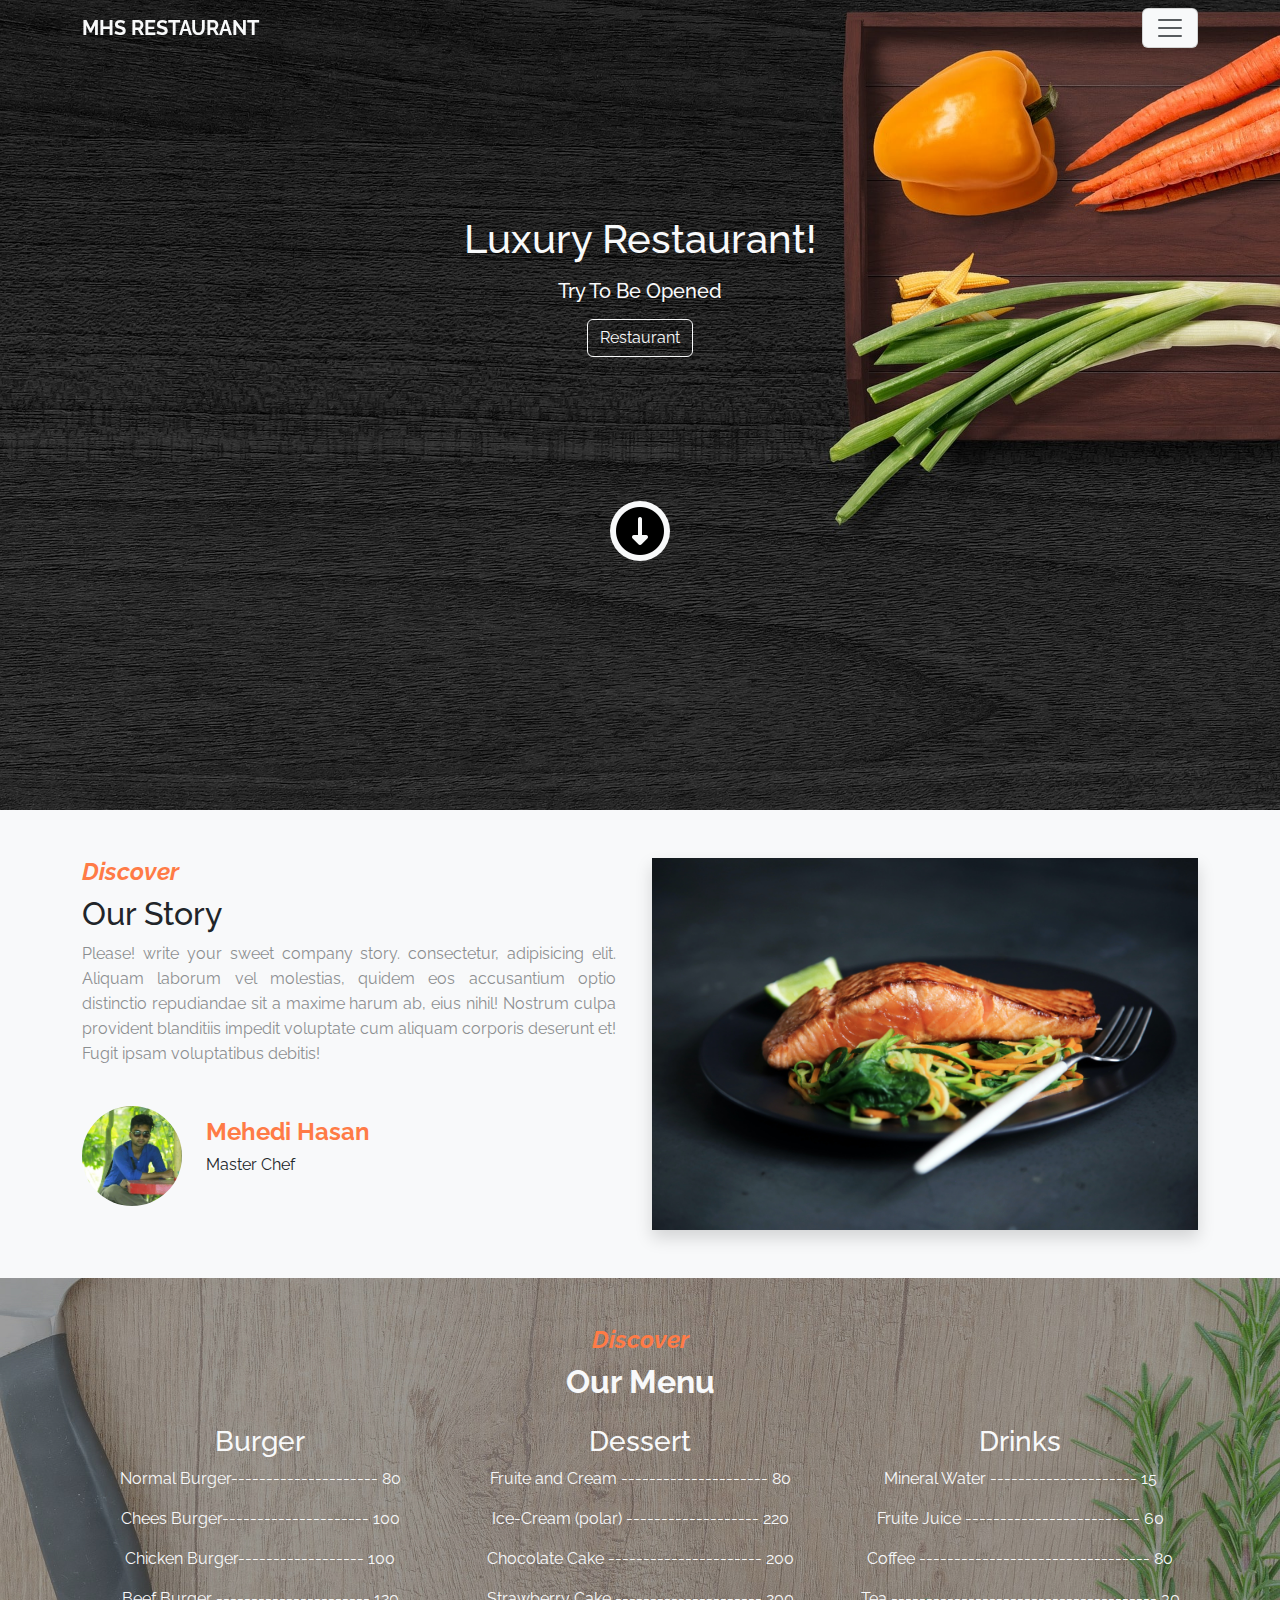
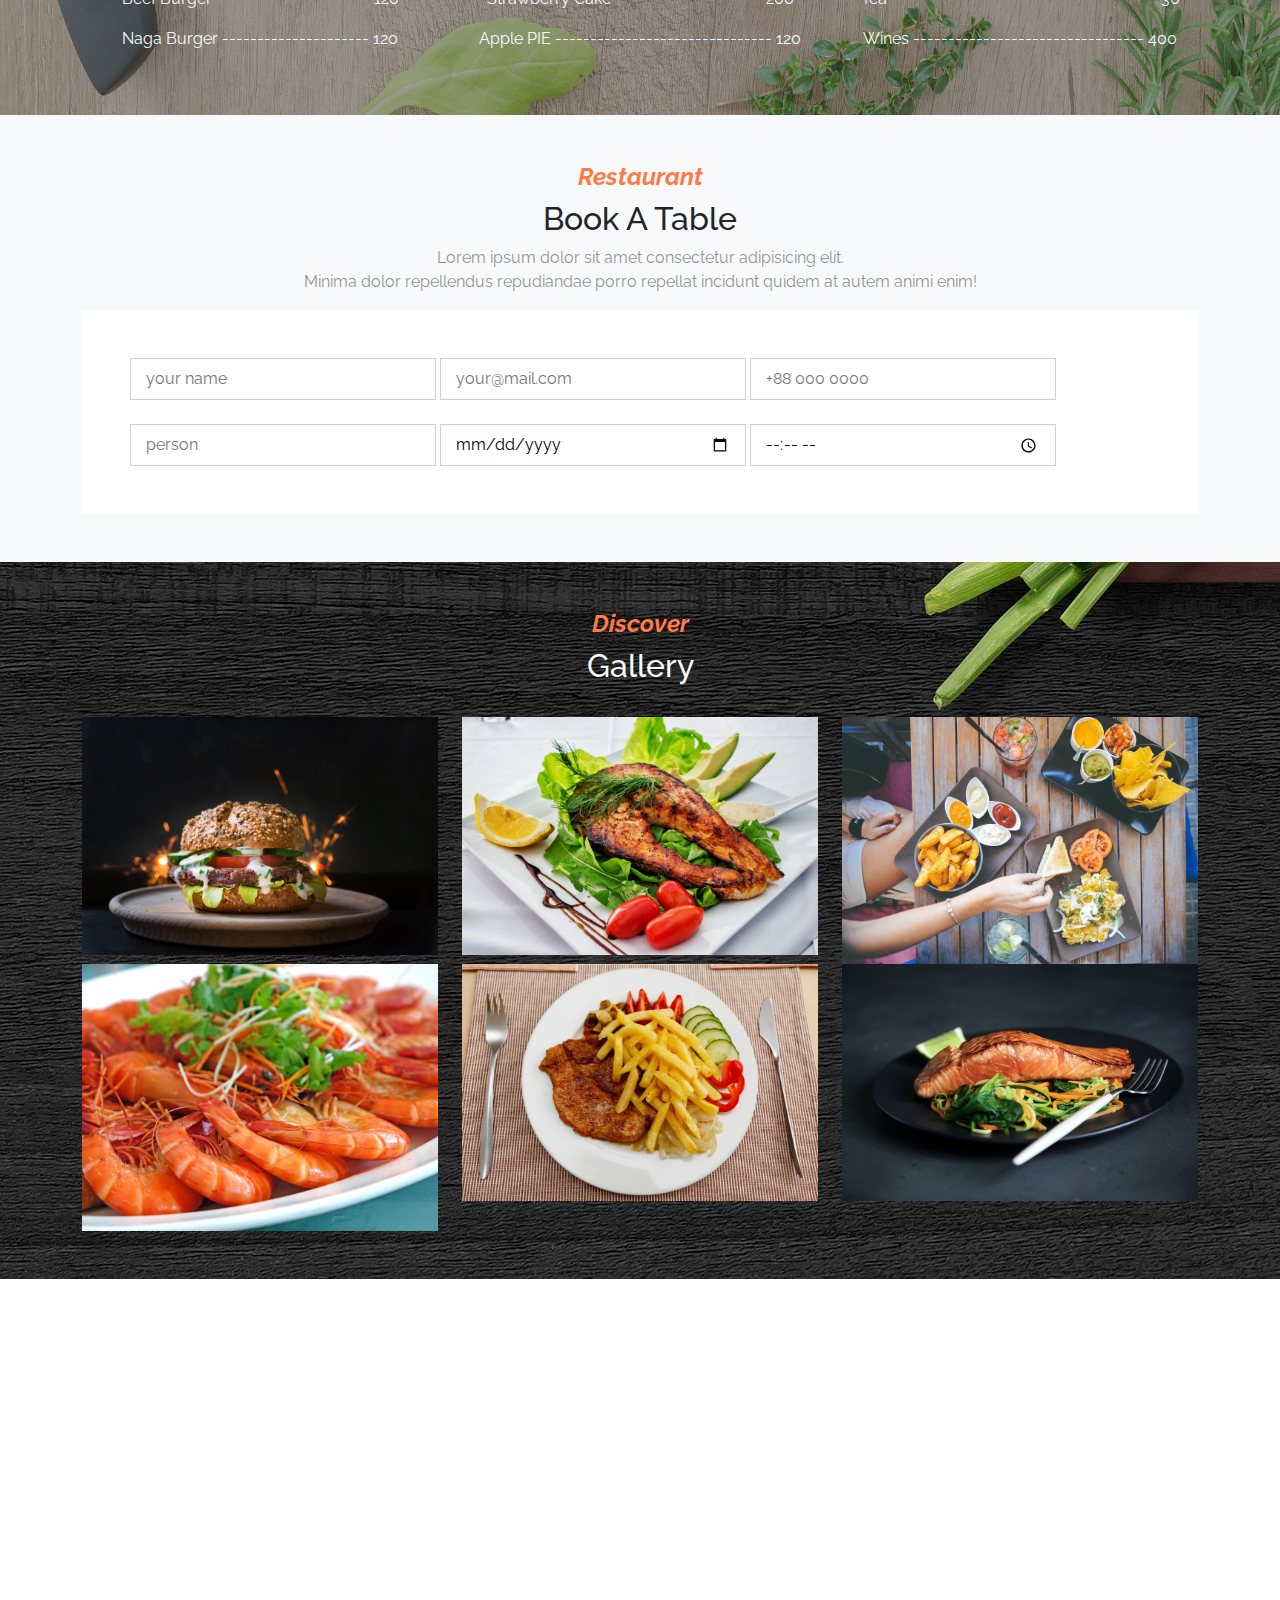
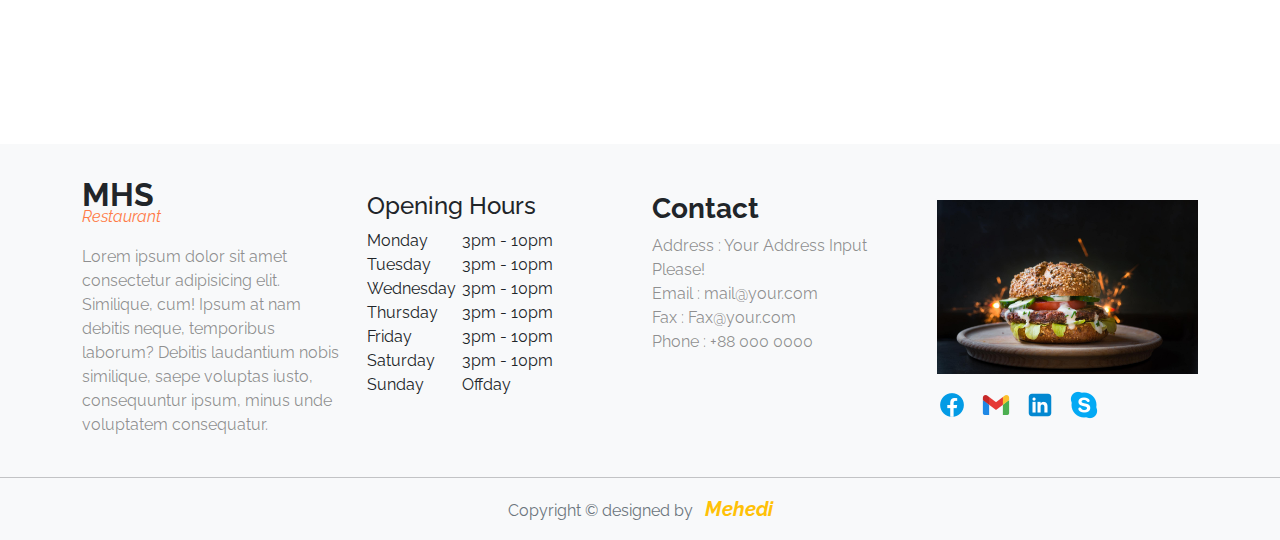
<file: index.html>
<!DOCTYPE html>
<html lang="en">
<head>
    <meta charset="UTF-8">
    <meta http-equiv="X-UA-Compatible" content="IE=edge">
    <meta name="viewport" content="width=device-width, initial-scale=1.0">
    <!-- Bootstrap CSS -->
    <link rel="stylesheet" href="https://cdn.jsdelivr.net/npm/bootstrap@5.2.0-beta1/dist/css/bootstrap.min.css">
    <!-- Sass  -->
    <link rel="stylesheet" href="/style/style.css">
    <!-- Relway Font -->
    <link rel="preconnect" href="https://fonts.googleapis.com">
    <link rel="preconnect" href="https://fonts.gstatic.com" crossorigin>
    <link href="https://fonts.googleapis.com/css2?family=Raleway:ital,wght@0,100;0,200;0,300;0,400;0,500;0,600;0,700;0,800;0,900;1,100;1,200;1,300;1,400;1,500;1,600;1,700;1,800;1,900&display=swap" rel="stylesheet">
    <!-- Favicon -->
    <link rel="shortcut icon" href="Icon/favicon.png" type="image/x-icon">
    <title>MHS Restaurant</title>
</head>
<body>
    <!-- Header Part -->
    <header id="header">
        <!-- Navigatin Bar -->
        <nav class="navbar fixed-top container">
            <div class="container-fluid">
              <a class="navbar-brand text-light fw-bold text-uppercase " href="#">MHS Restaurant</a>
              <button class="navbar-toggler bg-light" type="button" data-bs-toggle="offcanvas" data-bs-target="#offcanvasNavbar" aria-controls="offcanvasNavbar">
                <span class="navbar-toggler-icon"></span>
              </button>
              <div class="offcanvas offcanvas-start" tabindex="-1" id="offcanvasNavbar" aria-labelledby="offcanvasNavbarLabel">
                <div class="offcanvas-header">
                  <h5 class="offcanvas-title" id="offcanvasNavbarLabel">MHS Restaurant</h5>
                  <button type="button" class="btn-close" data-bs-dismiss="offcanvas" aria-label="Close"></button>
                </div>
                <div class="offcanvas-body">
                  <ul class="navbar-nav justify-content-end flex-grow-1 pe-3">
                    <li class="nav-item">
                      <a class="nav-link active" aria-current="page" href="#">Home</a>
                    </li>
                    <li class="nav-item">
                      <a class="nav-link" href="#story">Story</a>
                    </li>
                    <li class="nav-item">
                      <a class="nav-link" href="#menu">Menu</a>
                    </li>
                    <li class="nav-item dropdown">
                        <a class="nav-link" href="#footer">Contact</a>
                    </li>
                  </ul>
                </div>
              </div>
            </div>
        </nav>
          <!-- banner part -->
          <div id="banner-content" class="py-5 container text-center text-light">
              <h1>Luxury Restaurant!</h1>
              <h5 class="py-2">Try To Be Opened</h5>
              <button class="btn btn-outline-light" id="banner-btn">Restaurant</button>
          </div>
          <a href="#story" class=" mt-5 d-flex justify-content-center"><img src="Icon/icons8-below-60.png" alt="" class="bg-light rounded-circle mt-5"></a>
    </header>
    <main>

        <!-- Story Section -->
        <section id="story" class=" py-5">
            <div class="container">
                <div class="row">
                    <div class="col-md-6 d-grid align-content-center pe-4" id="story-content">
                        <h4 class="fst-italic fw-bold">Discover</h4>
                        <h2>Our Story</h2>
                        <p class="opacity-50">Please! write your sweet company story. consectetur, adipisicing elit. Aliquam laborum vel molestias, quidem eos accusantium optio distinctio repudiandae sit a maxime harum ab, eius nihil! Nostrum culpa provident blanditiis impedit voluptate cum aliquam corporis deserunt et! Fugit ipsam voluptatibus debitis!</p>
                        <div class="d-flex gap-4 py-4 ">
                            <img src="Images/chef.jpg" alt="" class="master-chef rounded-circle">
                            <div class="d-grid align-content-center">
                                <h4 class="fw-bold lh-1">Mehedi Hasan</h4>
                                <p>Master Chef</p>
                            </div>
                        </div>
                    </div>
                    <div class="col-md-6 d-flex">
                        <img src="Images/story.jpg" alt="" class="w-100 shadow">
                        </div>
                    </div>
                </div>
            </div>
        </section>
       
       <!-- Menu Section -->

       <section id="menu" class="py-5">
           <div class="container">
               <div class="text-center pb-3">
                <h4 class="fst-italic fw-bold">Discover</h4>
                <h2 class="fw-bold text-light">Our Menu</h2>
               </div>
                <div class="row text-center text-light">
                    <div class="col-md-4 burger">
                        <h3>Burger</h3>
                        <div>
                            <p>Normal Burger--------------------- 80</p>
                            <p>Chees Burger--------------------- 100</p>
                            <p>Chicken Burger------------------ 100</p>
                            <p>Beef Burger ---------------------- 120</p>
                            <p>Naga Burger --------------------- 120</p>
                        </div>
                    </div>
                    <div class="col-md-4">
                        <h3>Dessert</h3>
                        <div>
                            <p>Fruite and Cream --------------------- 80</p>
                            <p>Ice-Cream (polar) ------------------- 220</p>
                            <p>Chocolate Cake ---------------------- 200</p>
                            <p>Strawberry Cake --------------------- 200</p>
                            <p>Apple PIE ------------------------------- 120</p>
                        </div>
                    </div>
                    <div class="col-md-4">
                        <h3>Drinks</h3>
                        <div>
                            <p>Mineral Water --------------------- 15</p>
                            <p>Fruite Juice ------------------------- 60</p>
                            <p>Coffee --------------------------------- 80</p>
                            <p>Tea -------------------------------------- 30</p>
                            <p>Wines --------------------------------- 400</p>
                        </div>
                    </div>
                </div>
           </div>
       </section>

       <!-- Book Table section -->
       <section id="book_table">
           <div class="container py-5">
               <div class="table-heading text-center">
                   <h4 class="fst-italic fw-bold">Restaurant</h4>
                   <h2>Book A Table</h2>
                   <p>Lorem ipsum dolor sit amet consectetur adipisicing elit. <br>  Minima dolor repellendus repudiandae porro repellat incidunt quidem at autem animi enim!</p>
               </div>
               <form class="p-5">
                   <input type="text" placeholder="your name" >
                   <input type="email" placeholder="your@mail.com">
                   <input type="text" placeholder="+88 000 0000">
                   <div class="pt-4">
                    <input type="number" name="" id="" placeholder="person">
                    <input type="date" placeholder="05/05/2022">
                    <input type="time" placeholder="00:13 AM">
                   </div>
               </form>
           </div>
       </section>

       <!-- Gallery Part -->
       <section id="gallery">
           <div class="container py-5">
               <div class="text-center pb-4 gallery-heading">
                <h4 class="fst-italic fw-bold">Discover</h4>
                <h2 class="text-light">Gallery</h2>
               </div>
               <div class="row gallery-frame">
                   <div class="col-md-4"><img src="Images/gallery-1.jpg" alt="" class="w-100"></div>
                   <div class="col-md-4"><img src="Images/gallery-2.jpg" alt="" class="w-100"></div>
                   <div class="col-md-4"><img src="Images/gallery-3.jpg" alt="" class="w-100"></div>
                   <div class="col-md-4"><img src="Images/gallery-4.jpg" alt="" class="w-100"></div>
                   <div class="col-md-4"><img src="Images/gallery-5.jpg" alt="" class="w-100"></div>
                   <div class="col-md-4"><img src="Images/story.jpg" alt="" class="w-100"></div>
               </div>
           </div>
       </section>

       <!-- map -->
       <section>
           <div class="pt-2">
               <iframe src="https://www.google.com/maps/embed?pb=!1m14!1m12!1m3!1d14602.25938632708!2d90.38425380000001!3d23.7985053!2m3!1f0!2f0!3f0!3m2!1i1024!2i768!4f13.1!5e0!3m2!1sen!2sbd!4v1653766359776!5m2!1sen!2sbd" width="100%" height="450" allowfullscreen="" loading="lazy" referrerpolicy="no-referrer-when-downgrade"></iframe>
           </div>
       </section>
    </main>
    <footer id="footer">
        <div class="container pt-5 pb-2">
            <div class="row">
                <div class="col-md-3">
                    <div class="footer-brand">
                        <h2 class="fw-bold">MHS</h2>
                        <span class="fst-italic">Restaurant</span>
                    </div>
                    <div class="footer-paragraph text-light pt-3">
                        <p>Lorem ipsum dolor sit amet consectetur adipisicing elit. Similique, cum! Ipsum at nam debitis neque, temporibus laborum? Debitis laudantium nobis similique, saepe voluptas iusto, consequuntur ipsum, minus unde voluptatem consequatur.</p>
                    </div>
                </div>
                <div class="col-md-3 pb-4">
                    <h4>Opening Hours</h4>
                    <div class="row">
                        <div class="col-4">
                            Monday
                        </div>
                        <div class="col-8">
                            3pm - 10pm
                        </div>
                        <div class="col-4">
                            Tuesday
                        </div>
                        <div class="col-8">
                            3pm - 10pm
                        </div>
                        <div class="col-4">
                            Wednesday
                        </div>
                        <div class="col-8">
                            3pm - 10pm
                        </div>
                        <div class="col-4">
                            Thursday
                        </div>
                        <div class="col-8">
                            3pm - 10pm
                        </div>
                        <div class="col-4">
                            Friday
                        </div>
                        <div class="col-8">
                            3pm - 10pm
                        </div>
                        <div class="col-4">
                            Saturday
                        </div>
                        <div class="col-8">
                            3pm - 10pm
                        </div>
                        <div class="col-4">
                            Sunday
                        </div>
                        <div class="col-8">
                            Offday
                        </div>
                    </div>
                </div>
                <div class="col-md-3 contact">
                    <h3 class="fw-bold">Contact</h3>
                    <div>
                        <p>Address : Your Address Input Please!</p>
                        <p>Email : mail@your.com</p>
                        <p>Fax : Fax@your.com</p>
                        <p>Phone : +88 000 0000</p>
                    </div>
                </div>
                <div class="col md-3">
                    <img src="Images/gallery-1.jpg" alt="" class="w-100 pt-2">
                    <div class="social-media text-light pb-4 pt-3">
                        <a href=""><img src="Icon/fb-icon.png" alt=""></a>
                        <a href=""><img src="Icon/gmail-icon.png" alt=""></a>
                        <a href=""><img src="Icon/linkdin-icon.png" alt=""></a>
                        <a href=""><img src="Icon/skype-icon.png" alt=""></a>
                        
                    </div>
                </div>
            </div>
        </div>
        <hr>
        <p class="text-center text-secondary">Copyright &copy; designed by <a href="#" class="text-warning fs-5 text-decoration-none ps-2 fw-bold fst-italic">Mehedi</a></p>
    </footer>

    <!-- Bootstrap JS link -->
    <script src="https://cdn.jsdelivr.net/npm/bootstrap@5.2.0-beta1/dist/js/bootstrap.bundle.min.js"></script>
</body>
</html>
</file>
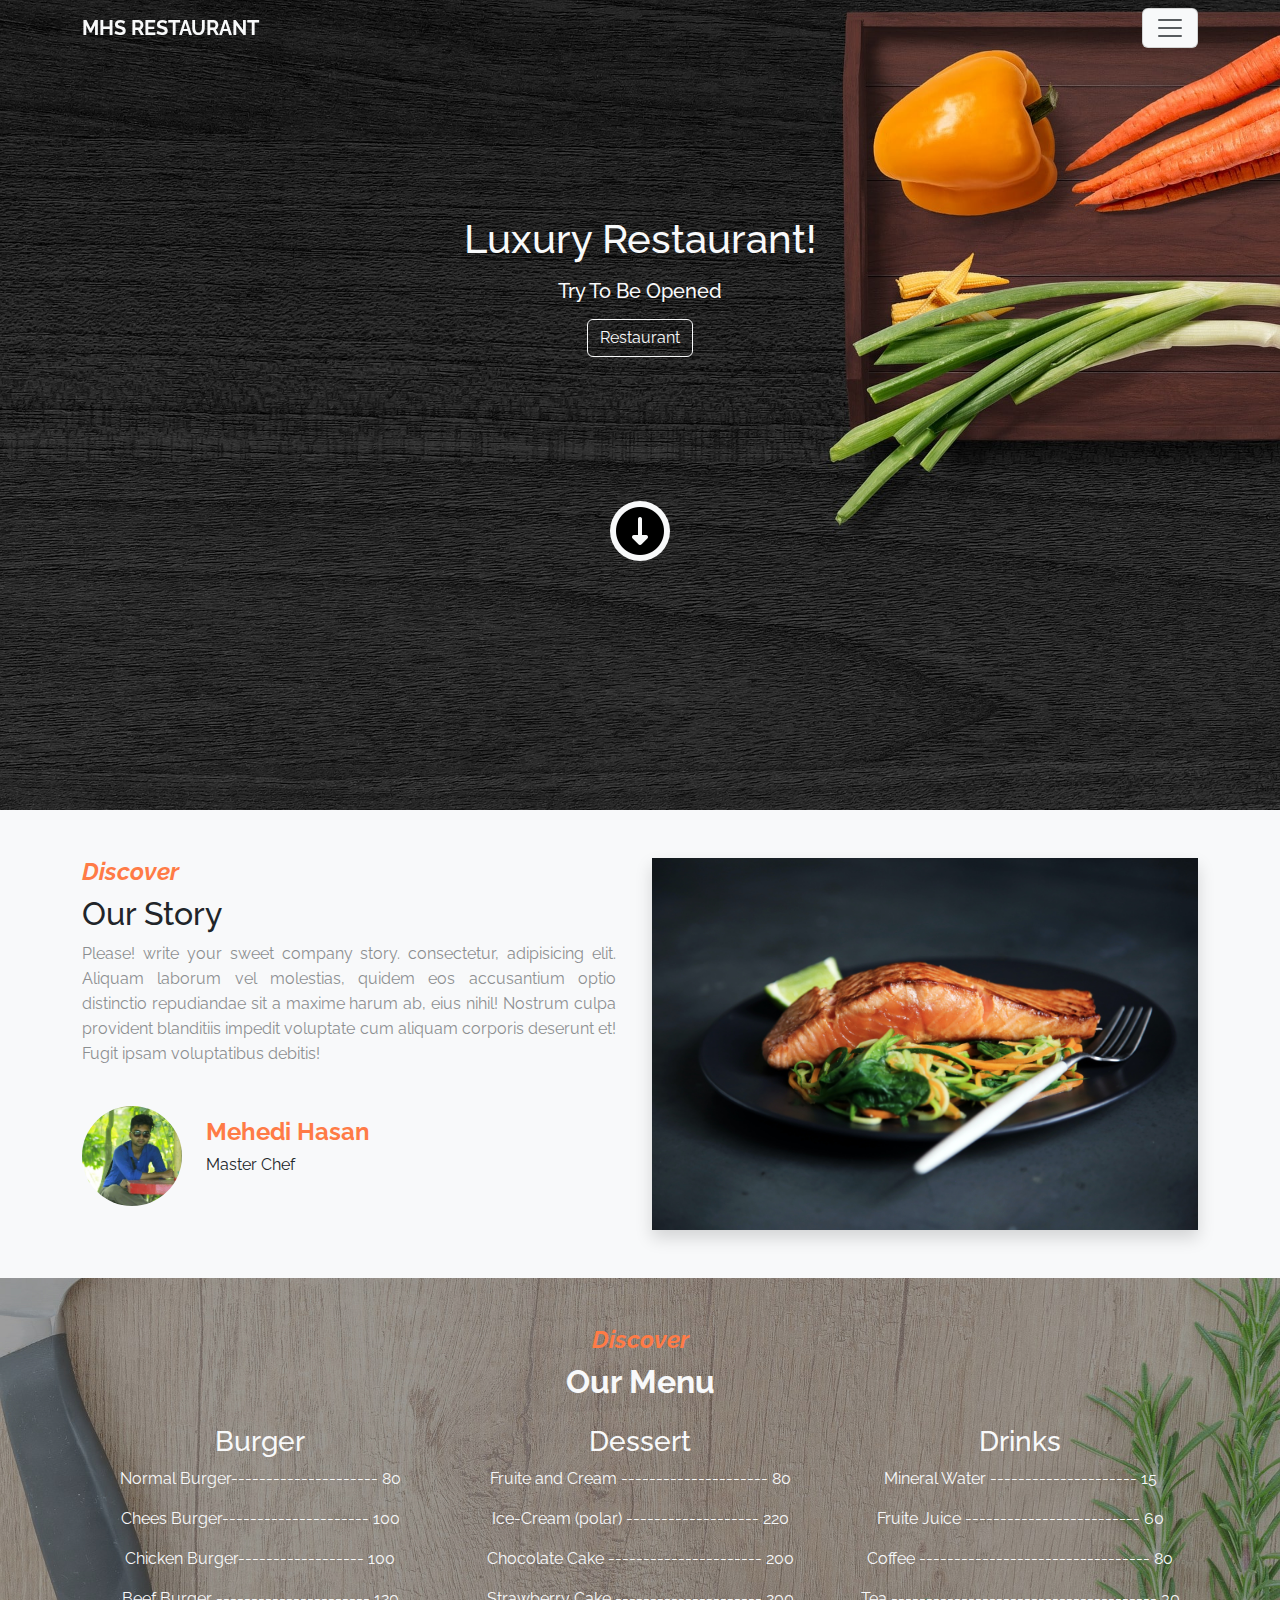
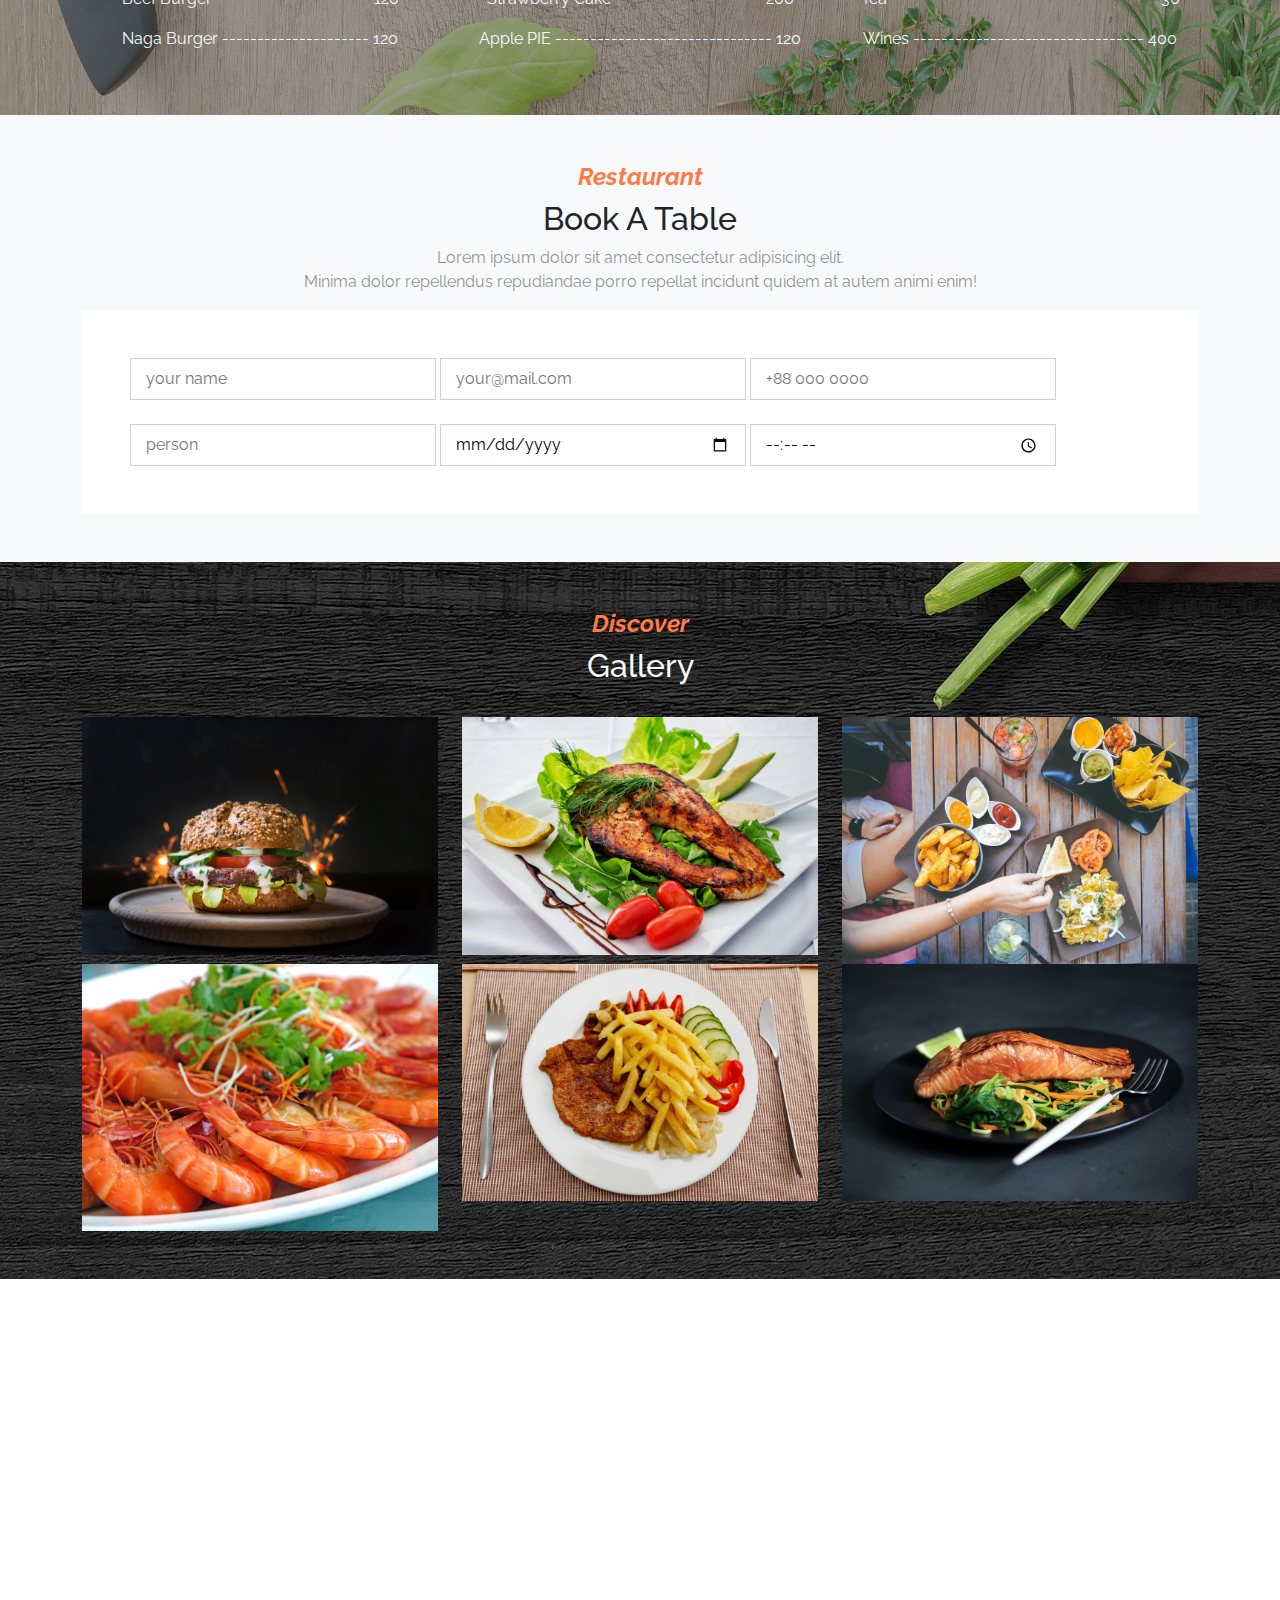
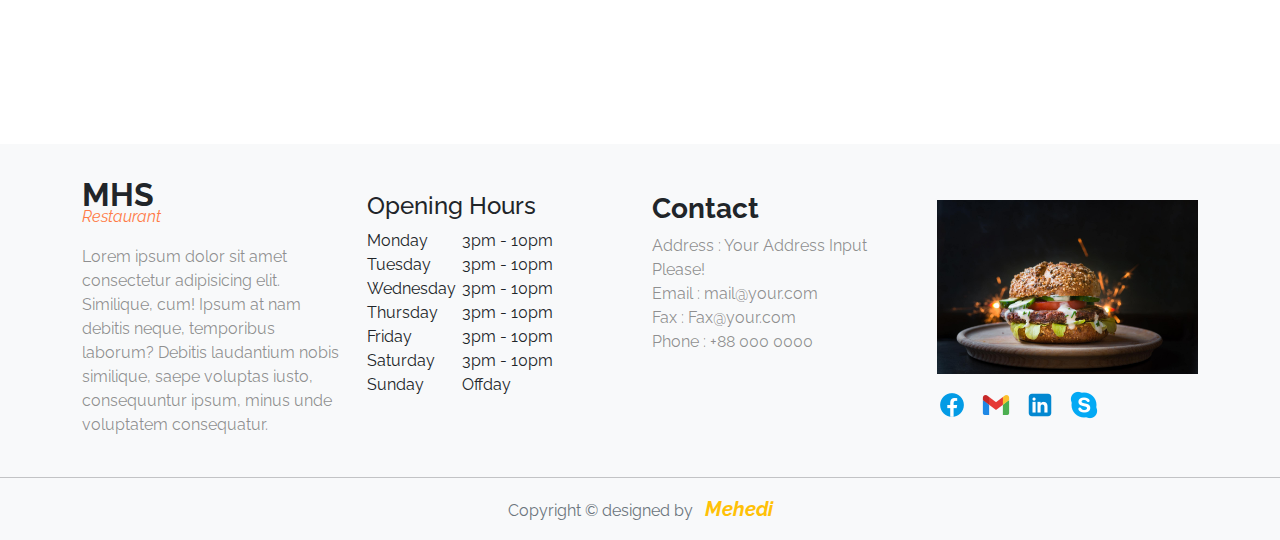
<file: iindex.html>
<!DOCTYPE html>
<html lang="en">
<head>
    <meta charset="UTF-8">
    <meta http-equiv="X-UA-Compatible" content="IE=edge">
    <meta name="viewport" content="width=device-width, initial-scale=1.0">
    <!-- Bootstrap CSS -->
    <link rel="stylesheet" href="https://cdn.jsdelivr.net/npm/bootstrap@5.2.0-beta1/dist/css/bootstrap.min.css">
    <!-- Sass  -->
    <link rel="stylesheet" href="/style/style.css">
    <!-- Relway Font -->
    <link rel="preconnect" href="https://fonts.googleapis.com">
    <link rel="preconnect" href="https://fonts.gstatic.com" crossorigin>
    <link href="https://fonts.googleapis.com/css2?family=Raleway:ital,wght@0,100;0,200;0,300;0,400;0,500;0,600;0,700;0,800;0,900;1,100;1,200;1,300;1,400;1,500;1,600;1,700;1,800;1,900&display=swap" rel="stylesheet">

    <title>MHS Restaurant</title>
</head>
<body>
    <!-- Header Part -->
    <header id="header">
        <!-- Navigatin Bar -->
        <nav class="navbar fixed-top container">
            <div class="container-fluid">
              <a class="navbar-brand text-light fw-bold text-uppercase " href="#">MHS Restaurant</a>
              <button class="navbar-toggler bg-light" type="button" data-bs-toggle="offcanvas" data-bs-target="#offcanvasNavbar" aria-controls="offcanvasNavbar">
                <span class="navbar-toggler-icon"></span>
              </button>
              <div class="offcanvas offcanvas-start" tabindex="-1" id="offcanvasNavbar" aria-labelledby="offcanvasNavbarLabel">
                <div class="offcanvas-header">
                  <h5 class="offcanvas-title" id="offcanvasNavbarLabel">MHS Restaurant</h5>
                  <button type="button" class="btn-close" data-bs-dismiss="offcanvas" aria-label="Close"></button>
                </div>
                <div class="offcanvas-body">
                  <ul class="navbar-nav justify-content-end flex-grow-1 pe-3">
                    <li class="nav-item">
                      <a class="nav-link active" aria-current="page" href="#">Home</a>
                    </li>
                    <li class="nav-item">
                      <a class="nav-link" href="#story">Story</a>
                    </li>
                    <li class="nav-item">
                      <a class="nav-link" href="#menu">Menu</a>
                    </li>
                    <li class="nav-item dropdown">
                        <a class="nav-link" href="#footer">Contact</a>
                    </li>
                  </ul>
                </div>
              </div>
            </div>
        </nav>
          <!-- banner part -->
          <div id="banner-content" class="py-5 container text-center text-light">
              <h1>Luxury Restaurant!</h1>
              <h5 class="py-2">Try To Be Opened</h5>
              <button class="btn btn-outline-light" id="banner-btn">Restaurant</button>
          </div>
          <a href="#story" class=" mt-5 d-flex justify-content-center"><img src="Icon/icons8-below-60.png" alt="" class="bg-light rounded-circle mt-5"></a>
    </header>
    <main>

        <!-- Story Section -->
        <section id="story" class=" py-5">
            <div class="container">
                <div class="row">
                    <div class="col-md-6 d-grid align-content-center pe-4" id="story-content">
                        <h4 class="fst-italic fw-bold">Discover</h4>
                        <h2>Our Story</h2>
                        <p class="opacity-50">Please! write your sweet company story. consectetur, adipisicing elit. Aliquam laborum vel molestias, quidem eos accusantium optio distinctio repudiandae sit a maxime harum ab, eius nihil! Nostrum culpa provident blanditiis impedit voluptate cum aliquam corporis deserunt et! Fugit ipsam voluptatibus debitis!</p>
                        <div class="d-flex gap-4 py-4 ">
                            <img src="Images/chef.jpg" alt="" class="master-chef rounded-circle">
                            <div class="d-grid align-content-center">
                                <h4 class="fw-bold lh-1">Mehedi Hasan</h4>
                                <p>Master Chef</p>
                            </div>
                        </div>
                    </div>
                    <div class="col-md-6 d-flex">
                        <img src="Images/story.jpg" alt="" class="w-100 shadow">
                        </div>
                    </div>
                </div>
            </div>
        </section>
       
       <!-- Menu Section -->

       <section id="menu" class="py-5">
           <div class="container">
               <div class="text-center pb-3">
                <h4 class="fst-italic fw-bold">Discover</h4>
                <h2 class="fw-bold text-light">Our Menu</h2>
               </div>
                <div class="row text-center text-light">
                    <div class="col-md-4 burger">
                        <h3>Burger</h3>
                        <div>
                            <p>Normal Burger--------------------- 80</p>
                            <p>Chees Burger--------------------- 100</p>
                            <p>Chicken Burger------------------ 100</p>
                            <p>Beef Burger ---------------------- 120</p>
                            <p>Naga Burger --------------------- 120</p>
                        </div>
                    </div>
                    <div class="col-md-4">
                        <h3>Dessert</h3>
                        <div>
                            <p>Fruite and Cream --------------------- 80</p>
                            <p>Ice-Cream (polar) ------------------- 220</p>
                            <p>Chocolate Cake ---------------------- 200</p>
                            <p>Strawberry Cake --------------------- 200</p>
                            <p>Apple PIE ------------------------------- 120</p>
                        </div>
                    </div>
                    <div class="col-md-4">
                        <h3>Drinks</h3>
                        <div>
                            <p>Mineral Water --------------------- 15</p>
                            <p>Fruite Juice ------------------------- 60</p>
                            <p>Coffee --------------------------------- 80</p>
                            <p>Tea -------------------------------------- 30</p>
                            <p>Wines --------------------------------- 400</p>
                        </div>
                    </div>
                </div>
           </div>
       </section>

       <!-- Book Table section -->
       <section id="book_table">
           <div class="container py-5">
               <div class="table-heading text-center">
                   <h4 class="fst-italic fw-bold">Restaurant</h4>
                   <h2>Book A Table</h2>
                   <p>Lorem ipsum dolor sit amet consectetur adipisicing elit. <br>  Minima dolor repellendus repudiandae porro repellat incidunt quidem at autem animi enim!</p>
               </div>
               <form class="p-5">
                   <input type="text" placeholder="your name" >
                   <input type="email" placeholder="your@mail.com">
                   <input type="text" placeholder="+88 000 0000">
                   <div class="pt-4">
                    <input type="number" name="" id="" placeholder="person">
                    <input type="date" placeholder="05/05/2022">
                    <input type="time" placeholder="00:13 AM">
                   </div>
               </form>
           </div>
       </section>

       <!-- Gallery Part -->
       <section id="gallery">
           <div class="container py-5">
               <div class="text-center pb-4 gallery-heading">
                <h4 class="fst-italic fw-bold">Discover</h4>
                <h2 class="text-light">Gallery</h2>
               </div>
               <div class="row gallery-frame">
                   <div class="col-md-4"><img src="Images/gallery-1.jpg" alt="" class="w-100"></div>
                   <div class="col-md-4"><img src="Images/gallery-2.jpg" alt="" class="w-100"></div>
                   <div class="col-md-4"><img src="Images/gallery-3.jpg" alt="" class="w-100"></div>
                   <div class="col-md-4"><img src="Images/gallery-4.jpg" alt="" class="w-100"></div>
                   <div class="col-md-4"><img src="Images/gallery-5.jpg" alt="" class="w-100"></div>
                   <div class="col-md-4"><img src="Images/story.jpg" alt="" class="w-100"></div>
               </div>
           </div>
       </section>

       <!-- map -->
       <section>
           <div class="pt-2">
               <iframe src="https://www.google.com/maps/embed?pb=!1m14!1m12!1m3!1d14602.25938632708!2d90.38425380000001!3d23.7985053!2m3!1f0!2f0!3f0!3m2!1i1024!2i768!4f13.1!5e0!3m2!1sen!2sbd!4v1653766359776!5m2!1sen!2sbd" width="100%" height="450" allowfullscreen="" loading="lazy" referrerpolicy="no-referrer-when-downgrade"></iframe>
           </div>
       </section>
    </main>
    <footer id="footer">
        <div class="container pt-5 pb-2">
            <div class="row">
                <div class="col-md-3">
                    <div class="footer-brand">
                        <h2 class="fw-bold">MHS</h2>
                        <span class="fst-italic">Restaurant</span>
                    </div>
                    <div class="footer-paragraph text-light pt-3">
                        <p>Lorem ipsum dolor sit amet consectetur adipisicing elit. Similique, cum! Ipsum at nam debitis neque, temporibus laborum? Debitis laudantium nobis similique, saepe voluptas iusto, consequuntur ipsum, minus unde voluptatem consequatur.</p>
                    </div>
                </div>
                <div class="col-md-3 pb-4">
                    <h4>Opening Hours</h4>
                    <div class="row">
                        <div class="col-4">
                            Monday
                        </div>
                        <div class="col-8">
                            3pm - 10pm
                        </div>
                        <div class="col-4">
                            Tuesday
                        </div>
                        <div class="col-8">
                            3pm - 10pm
                        </div>
                        <div class="col-4">
                            Wednesday
                        </div>
                        <div class="col-8">
                            3pm - 10pm
                        </div>
                        <div class="col-4">
                            Thursday
                        </div>
                        <div class="col-8">
                            3pm - 10pm
                        </div>
                        <div class="col-4">
                            Friday
                        </div>
                        <div class="col-8">
                            3pm - 10pm
                        </div>
                        <div class="col-4">
                            Saturday
                        </div>
                        <div class="col-8">
                            3pm - 10pm
                        </div>
                        <div class="col-4">
                            Sunday
                        </div>
                        <div class="col-8">
                            Offday
                        </div>
                    </div>
                </div>
                <div class="col-md-3 contact">
                    <h3 class="fw-bold">Contact</h3>
                    <div>
                        <p>Address : Your Address Input Please!</p>
                        <p>Email : mail@your.com</p>
                        <p>Fax : Fax@your.com</p>
                        <p>Phone : +88 000 0000</p>
                    </div>
                </div>
                <div class="col md-3">
                    <img src="Images/gallery-1.jpg" alt="" class="w-100 pt-2">
                    <div class="social-media text-light pb-4 pt-3">
                        <a href=""><img src="Icon/fb-icon.png" alt=""></a>
                        <a href=""><img src="Icon/gmail-icon.png" alt=""></a>
                        <a href=""><img src="Icon/linkdin-icon.png" alt=""></a>
                        <a href=""><img src="Icon/skype-icon.png" alt=""></a>
                        
                    </div>
                </div>
            </div>
        </div>
        <hr>
        <p class="text-center text-secondary">Copyright &copy; designed by <a href="#" class="text-warning fs-5 text-decoration-none ps-2 fw-bold fst-italic">Mehedi</a></p>
    </footer>

    <!-- Bootstrap JS link -->
    <script src="https://cdn.jsdelivr.net/npm/bootstrap@5.2.0-beta1/dist/js/bootstrap.bundle.min.js"></script>
</body>
</html>
</file>
<file: style/style.css>
:root {
  --main: #FF7B46;
}

* {
  scroll-behavior: smooth;
  font-family: 'Raleway', sans-serif;
}

#header {
  background-image: url(/Images/banner.jpg);
  background-position: top;
  background-size: cover;
  height: 90vh;
}

#header #banner-btn:hover {
  background: var(--main);
  color: #fff;
}

#banner-content h1 {
  margin-top: 15%;
}

#story {
  background-color: #F8F9FA;
}

#story h4 {
  color: var(--main);
}

#story p {
  line-height: 25px;
}

#story img {
  -webkit-transition: -webkit-transform .5s;
  transition: -webkit-transform .5s;
  transition: transform .5s;
  transition: transform .5s, -webkit-transform .5s;
}

#story img:hover {
  -webkit-transform: scale(1.1);
          transform: scale(1.1);
}

#story #story-content {
  text-align: justify;
}

#story #story-content .master-chef {
  width: 100px;
}

/*  Menu Section */
#menu {
  background-image: url(/Images/menu-banner.jpg);
  background-position: bottom;
  background-size: cover;
}

#menu h4 {
  color: var(--main);
}

/* book table section */
#book_table {
  background-color: #F8F9FA;
}

#book_table .table-heading h4 {
  color: var(--main);
}

#book_table .table-heading p {
  color: rgba(51, 51, 51, 0.541);
}

#book_table form {
  background-color: white;
}

#book_table form input {
  width: 30%;
  outline: none;
  padding: 8px 15px;
  border: 1px solid rgba(161, 161, 161, 0.486);
}

/* Gallery */
#gallery {
  background-image: url(/Images/banner.jpg);
  background-position: bottom;
}

#gallery .gallery-heading h4 {
  color: var(--main);
}

#gallery img {
  -webkit-transition: -webkit-transform .5s;
  transition: -webkit-transform .5s;
  transition: transform .5s;
  transition: transform .5s, -webkit-transform .5s;
}

#gallery img:hover {
  -webkit-transform: scale(1.1);
          transform: scale(1.1);
}

/* Footer Section */
footer {
  background-color: #F8F9FA;
  overflow: hidden;
}

footer .footer-brand h2 {
  line-height: 5px;
}

footer .footer-brand span {
  color: var(--main);
}

footer .footer-paragraph p {
  color: rgba(51, 51, 51, 0.541);
}

footer .social-media img {
  padding-right: 10px;
}

footer .contact p {
  color: rgba(51, 51, 51, 0.541);
  padding: 0;
  margin: 0;
}
/*# sourceMappingURL=style.css.map */
</file>
